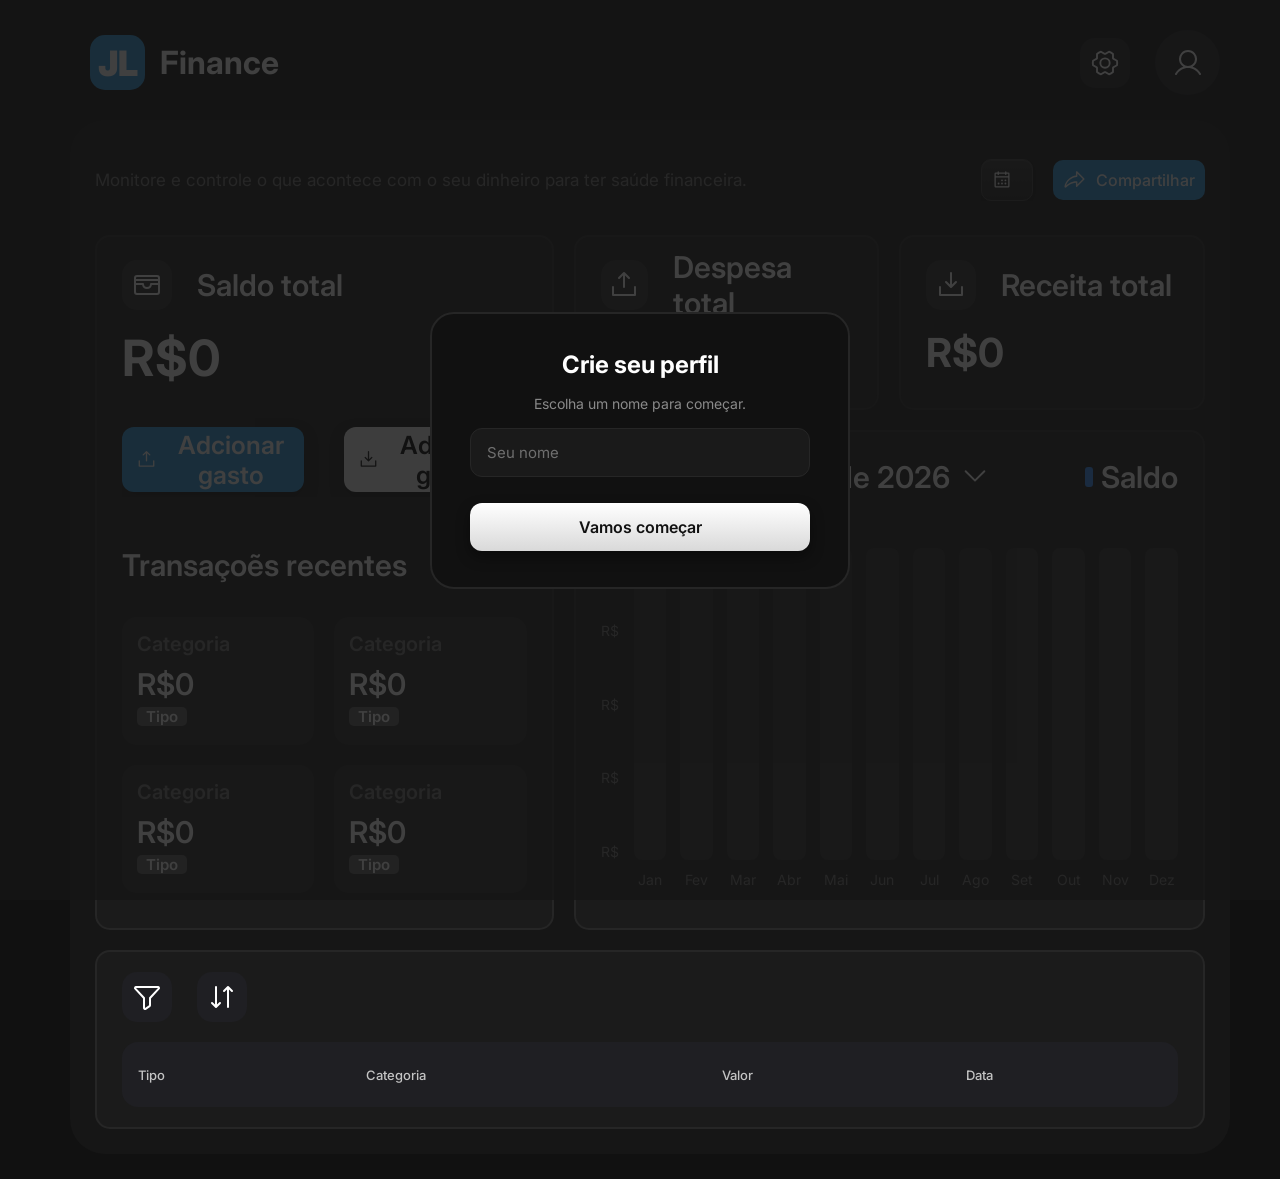
<file: TrabalhoFinal - PW e FP/index.html>
<!DOCTYPE html>
<html lang="pt-BR">

<head>
    <meta charset="UTF-8">
    <meta name="viewport" content="width=device-width, initial-scale=1.0">
    <title>Dashboard financeiro</title>

    <link rel="preconnect" href="https://fonts.googleapis.com">
    <link rel="preconnect" href="https://fonts.gstatic.com" crossorigin>
    <link
        href="https://fonts.googleapis.com/css2?family=Inter:ital,opsz,wght@0,14..32,100..900;1,14..32,100..900&display=swap"
        rel="stylesheet">

    <link rel="stylesheet" href="style.css">
</head>

<body onload="carregarLocalStorage()">
    <header>
        <div class="div-logo">
            <div class="logo">
                <p>JL</p>
            </div>
            <h1>Finance</h1>
        </div>

        <div class="header-right">
            <button class="botao-6" onclick="mostarCardConifig()">
                <img src="imagens/gear-six.svg">
            </button>
            <button class="botao-7" onclick="mostrarCardContas()">
                <img src="imagens/user.svg">
            </button>
        </div>
    </header>

    <div class="painel-2">
        <div class="painel">
            <div class="div-0">
                <div>
                    <h1 id="bemvindo"></h1>
                    <p class="mensagem">Monitore e controle o que acontece com o seu dinheiro para ter saúde financeira.
                    </p>
                </div>
                <div class="div-0-left">
                    <button class="botao-4" onclick="mostrarCardPeriodo()">
                        <img src="imagens/calendar-dots.svg">
                        <p id="dataDeHoje"></p>
                    </button>
                    <button class="botao-8" onclick="cardPeriodo()">
                        <img src="imagens/share-fat.svg">
                        Compartilhar
                    </button>
                </div>
            </div>
            <div class="div-1">
                <div class="Saldo-1">
                    <div class="icon">
                        <img src="imagens/cardholder.svg">
                    </div>
                    <p>Saldo total</p>
                </div>
                <h1 id="saldo">R$0</h1>
                <div class="Saldo-2">
                    <button class="botao-2" onclick="mostarCardGasto()">
                        <img src="imagens/upload-simple.svg">
                        <p>Adcionar gasto</p>
                    </button>
                    <button class="botao-3" onclick="mostarCardGanho()">
                        <img src="imagens/download-simple (1).svg">
                        <p>Adcionar ganho</p>
                    </button>
                </div>
                <div class="maiores">
                    <p>Transaçoẽs recentes</p>
                    <div class="card-saldo-1">
                        <p id="categoria-1" class="categoria">Categoria</p>
                        <p id="valor-1" class="valor">R$0</p>
                        <p id="tipo-1" class="tipo">Tipo</p>
                    </div>
                    <div class="card-saldo-2">
                        <p id="categoria-2" class="categoria">Categoria</p>
                        <p id="valor-2" class="valor">R$0</p>
                        <p id="tipo-2" class="tipo">Tipo</p>
                    </div>
                    <div class="card-saldo-3">
                        <p id="categoria-3" class="categoria">Categoria</p>
                        <p id="valor-3" class="valor">R$0</p>
                        <p id="tipo-3" class="tipo">Tipo</p>
                    </div>
                    <div class="card-saldo-4">
                        <p id="categoria-4" class="categoria">Categoria</p>
                        <p id="valor-4" class="valor">R$0</p>
                        <p id="tipo-4" class="tipo">Tipo</p>
                    </div>
                </div>
            </div>
            <div class="div-2">
                <div class="DespesaReceita">
                    <div class="icon">
                        <img src="imagens/upload-simple.svg">
                    </div>
                    <p>Despesa total</p>
                </div>
                <h1 id="despesa">R$0</h1>
            </div>

            <div class="div-3">
                <div class="DespesaReceita">
                    <div class="icon">
                        <img src="imagens/download-simple.svg">
                    </div>
                    <p>Receita total</p>
                </div>
                <h1 id="receita">R$0</h1>
            </div>
            <div class="div-4">
                <div class="card-grafico">
                    <div class="top-grafico">
                        <div class="grafico-left">
                            <div class="icon">
                                <img src="imagens/presentation-chart.svg">
                            </div>
                            <div class="SelecionarPeriodo">
                                <h2 class="grafico-titulo">Visão geral de 2026</h2>
                                <button class="botao-6" onclick="cardPeriodoGrafico()">
                                    <img src="imagens/caret-down (1).svg">
                                </button>
                            </div>
                        </div>
                        <div class="grafico-right">
                            <span class="legenda-barra"></span>
                            <span class="legenda-texto">Saldo</span>
                        </div>
                    </div>

                    <div class="grafico-corpo">
                        <div class="eixo-y">
                            <span id="eixo-1">R$</span>
                            <span id="eixo-2">R$</span>
                            <span id="eixo-3">R$</span>
                            <span id="eixo-4">R$</span>
                            <span id="eixo-5">R$</span>
                        </div>

                        <div class="barras">
                            <div class="coluna">
                                <div class="area">
                                    <div class="barra" style="height:100%" id="1"></div>
                                </div><span class="mes">Jan</span>
                            </div>
                            <div class="coluna">
                                <div class="area">
                                    <div class="barra" style="height:100%" id="2"></div>
                                </div><span class="mes">Fev</span>
                            </div>
                            <div class="coluna">
                                <div class="area">
                                    <div class="barra" style="height:100%" id="3"></div>
                                </div><span class="mes">Mar</span>
                            </div>
                            <div class="coluna">
                                <div class="area">
                                    <div class="barra" style="height:100%" id="4"></div>
                                </div><span class="mes">Abr</span>
                            </div>
                            <div class="coluna">
                                <div class="area">
                                    <div class="barra" style="height:100%" id="5"></div>
                                </div><span class="mes">Mai</span>
                            </div>
                            <div class="coluna">
                                <div class="area">
                                    <div class="barra" style="height:100%" id="6"></div>
                                </div><span class="mes">Jun</span>
                            </div>
                            <div class="coluna">
                                <div class="area">
                                    <div class="barra" style="height:100%" id="7"></div>
                                </div><span class="mes">Jul</span>
                            </div>
                            <div class="coluna">
                                <div class="area">
                                    <div class="barra" style="height:100%" id="8"></div>
                                </div><span class="mes">Ago</span>
                            </div>
                            <div class="coluna">
                                <div class="area">
                                    <div class="barra" style="height:100%" id="9"></div>
                                </div><span class="mes">Set</span>
                            </div>
                            <div class="coluna">
                                <div class="area">
                                    <div class="barra" style="height:100%" id="10"></div>
                                </div><span class="mes">Out</span>
                            </div>
                            <div class="coluna">
                                <div class="area">
                                    <div class="barra" style="height:100%" id="11"></div>
                                </div><span class="mes">Nov</span>
                            </div>
                            <div class="coluna">
                                <div class="area">
                                    <div class="barra" style="height:100%" id="12"></div>
                                </div><span class="mes">Dez</span>
                            </div>
                        </div>
                    </div>
                </div>
            </div>
            <div class="div-5">
                <div class="div-botao">
                    <button class="botao-5" onclick="cardFiltro()">
                        <img src="imagens/funnel.svg">
                    </button>
                    <button class="botao-5" onclick="cardFiltro()">
                        <img src="imagens/arrows-down-up.svg">
                    </button>
                    <div class="filtro1 escondido">
                        <p></p>
                    </div>
                    <div class="filtro2 escondido">
                        <p></p>
                    </div>
                </div>

                <div class="div-tabela">
                    <table border="0" id="tabela">
                        <thead>
                            <tr>
                                <th>Tipo</th>
                                <th>Categoria</th>
                                <th>Valor</th>
                                <th>Data</th>
                            </tr>
                        </thead>
                        <tbody id="corpoTabela">
                            <tr>

                            </tr>
                        </tbody>
                    </table>
                </div>
            </div>
        </div>
    </div>

    <!-- === CARDS === -->

    <div class="Login escondido">
        <div class="card">
            <h2 class="titulo">Crie seu perfil</h2>
            <p class="subtitulo">Escolha um nome para começar.</p>

            <input type="text" id="nome" class="campo campoLogin" placeholder="Seu nome" onclick="tirarVermelho()">

            <button class="botao-1" onclick="cadastrar()">Vamos começar</button>
        </div>
    </div>

    <div class="gasto escondido">
        <div class="card-1">
            <div class="card-top">
                <h2 class="titulo">Adcionar gasto</h2>
                <button class="x" onclick="xGasto()">
                    <img src="imagens/x.svg">
                </button>
            </div>
            <input type="number" id="valorGasto" class="campo campoGasto1" placeholder="Valor gasto"
                oninput="tirarVermelho1()">

            <select id="valorGasto" class="campo campoGasto1" oninput="tirarVermelho1()">
                <option value="" disabled selected>Selecionar uma categoria</option>
                <option value="Alimentação">Alimentação</option>
                <option value="Moradia">Moradia</option>
                <option value="Água, luz e gás">Água, luz e gás</option>
                <option value="Internet e telefone">Internet e telefone</option>
                <option value="Transporte">Transporte</option>
                <option value="Saúde e medicamentos">Saúde e medicamentos</option>
                <option value="Educação e cursos">Educação e cursos</option>
                <option value="Lazer e entretenimento">Lazer e entretenimento</option>
                <option value="Roupas e calçados">Roupas e calçados</option>
                <option value="Higiene pessoal">Higiene pessoal</option>
                <option value="Academia e esportes">Academia e esportes</option>
                <option value="Assinaturas e serviços digitais">Assinaturas e serviços digitais</option>
                <option value="Compras pessoais">Compras pessoais</option>
                <option value="Restaurantes e delivery">Restaurantes e delivery</option>
                <option value="Viagens e hospedagem">Viagens e hospedagem</option>
                <option value="Impostos e taxas">Impostos e taxas</option>
                <option value="Tarifas bancárias">Tarifas bancárias</option>
                <option value="Pagamento de dívidas">Pagamento de dívidas</option>
                <option value="Investimentos e poupança">Investimentos e poupança</option>
                <option value="Outros gastos">Outros gastos</option>
            </select>

            <input type="date" id="dataGasto" class="campo campoGasto3" oninput="tirarVermelho3()">

            <button class="botao-1" onclick="adcionarGasto()">Adcionar</button>
        </div>
    </div>

    <div class="ganho escondido">
        <div class="card-1">
            <div class="card-top">
                <h2 class="titulo">Adcionar ganho</h2>
                <button class="x" onclick="xGanho()">
                    <img src="imagens/x.svg">
                </button>
            </div>
            <input type="number" id="valorGanho" class="campo campoGanho1" placeholder="Valor ganho"
                oninput="tirarVermelho1()">

            <select id="categoriaGanho" class="campo campoGanho2" oninput="tirarVermelho2()">
                <option value="" disabled selected>Selecionar uma categoria</option>
                <option value="Salário">Salário</option>
                <option value="Freelances">Freelances</option>
                <option value="Comissões">Comissões</option>
                <option value="Bônus e premiações">Bônus e premiações</option>
                <option value="Horas extras">Horas extras</option>
                <option value="Estágio">Estágio</option>
                <option value="Jovem Aprendiz">Jovem Aprendiz</option>
                <option value="Venda de produtos">Venda de produtos</option>
                <option value="Prestação de serviços">Prestação de serviços</option>
                <option value="Aluguel recebido">Aluguel recebido</option>
                <option value="Dividendos">Dividendos</option>
                <option value="Juros de investimentos">Juros de investimentos</option>
                <option value="Rendimentos de CDB e CDI">Rendimentos de CDB e CDI</option>
                <option value="Rendimentos de poupança">Rendimentos de poupança</option>
                <option value="Lucros de ações">Lucros de ações</option>
                <option value="Lucros de criptomoedas">Lucros de criptomoedas</option>
                <option value="Reembolso recebido">Reembolso recebido</option>
                <option value="Mesada">Mesada</option>
                <option value="Presentes em dinheiro">Presentes em dinheiro</option>
                <option value="Outros ganhos">Outros ganhos</option>
            </select>

            <input type="date" id="dataGanho" class="campo campoGanho3" placeholder="Data do gasto ; ex:"
                oninput="tirarVermelho3()">

            <button class="botao-1" onclick="adcionarGanho()">Adcionar</button>
        </div>
    </div>

    <div class="filtro escondido">
        <div class="card-1">
            <div class="card-top">
                <h2 class="titulo">Adcionar filtro</h2>
                <button class="x" onclick="xFiltro()">
                    <img src="imagens/x.svg">
                </button>
            </div>

            <select id="tipoFiltro" class="campo Filtro1" oninput="tirarVermelho1()">
                <option value="0" disabled selected>Filtre por tipo</option>
                <option value="Gasto">Gasto</option>
                <option value="Ganho">Ganho</option>
            </select>

            <select id="categoriaFiltro" class="campo Filtro2" oninput="tirarVermelho2()">
                <option value="" disabled selected>Filtre por categoria</option>

                <optgroup label="Ganhos">
                    <option value="Salário">Salário</option>
                    <option value="Freelances">Freelances</option>
                    <option value="Comissões">Comissões</option>
                    <option value="Bônus e premiações">Bônus e premiações</option>
                    <option value="Horas extras">Horas extras</option>
                    <option value="Estágio">Estágio</option>
                    <option value="Jovem Aprendiz">Jovem Aprendiz</option>
                    <option value="Venda de produtos">Venda de produtos</option>
                    <option value="Prestação de serviços">Prestação de serviços</option>
                    <option value="Aluguel recebido">Aluguel recebido</option>
                    <option value="Dividendos">Dividendos</option>
                    <option value="Juros de investimentos">Juros de investimentos</option>
                    <option value="Rendimentos de CDB e CDI">Rendimentos de CDB e CDI</option>
                    <option value="Rendimentos de poupança">Rendimentos de poupança</option>
                    <option value="Lucros de ações">Lucros de ações</option>
                    <option value="Lucros de criptomoedas">Lucros de criptomoedas</option>
                    <option value="Reembolso recebido">Reembolso recebido</option>
                    <option value="Mesada">Mesada</option>
                    <option value="Presentes em dinheiro">Presentes em dinheiro</option>
                    <option value="Outros ganhos">Outros ganhos</option>
                </optgroup>

                <optgroup label="Gastos">
                    <option value="Alimentação">Alimentação</option>
                    <option value="Moradia">Moradia</option>
                    <option value="Água, luz e gás">Água, luz e gás</option>
                    <option value="Internet e telefone">Internet e telefone</option>
                    <option value="Transporte">Transporte</option>
                    <option value="Saúde e medicamentos">Saúde e medicamentos</option>
                    <option value="Educação e cursos">Educação e cursos</option>
                    <option value="Lazer e entretenimento">Lazer e entretenimento</option>
                    <option value="Roupas e calçados">Roupas e calçados</option>
                    <option value="Higiene pessoal">Higiene pessoal</option>
                    <option value="Academia e esportes">Academia e esportes</option>
                    <option value="Assinaturas e serviços digitais">Assinaturas e serviços digitais</option>
                    <option value="Compras pessoais">Compras pessoais</option>
                    <option value="Restaurantes e delivery">Restaurantes e delivery</option>
                    <option value="Viagens e hospedagem">Viagens e hospedagem</option>
                    <option value="Impostos e taxas">Impostos e taxas</option>
                    <option value="Tarifas bancárias">Tarifas bancárias</option>
                    <option value="Pagamento de dívidas">Pagamento de dívidas</option>
                    <option value="Investimentos e poupança">Investimentos e poupança</option>
                    <option value="Outros gastos">Outros gastos</option>
                </optgroup>
            </select>

            <button class="botao-1" onclick="adcionarFiltro()">Adcionar</button>
        </div>
    </div>

    <div class="periodoGrafico escondido">
        <div class="card-1">
            <div class="card-top">
                <h2 class="titulo">Selecionar ano</h2>
                <button class="x" onclick="xPeriodoGrafico()">
                    <img src="imagens/x.svg">
                </button>
            </div>

            <select id="tipoPeriodo" class="campo periodo1" oninput="tirarVermelho1()">
                <option value="0" disabled selected>Selecionar um ano</option>
                <option value="2026">2026</option>
                <option value="2025">2025</option>
                <option value="2024">2024</option>
                <option value="2023">2023</option>
                <option value="2022">2022</option>
                <option value="2021">2021</option>
                <option value="2020">2020</option>
            </select>

            <button class="botao-1" onclick="adcionarPeriodoGrafico()">Adcionar</button>
        </div>
    </div>

    <div class="periodo escondido">
        <div class="card-1">
            <div class="card-top">
                <h2 class="titulo">Selecionar Periodo</h2>
                <button class="x" onclick="xPeriodo()">
                    <img src="imagens/x.svg">
                </button>
            </div>
            <p>Data inicial</p>
            <input type="date" id="dataInicial" class="campo campoData1" oninput="tirarVermelho3()">
            <p>Data final</p>
            <input type="date" id="dataFinal" class="campo campoData2" oninput="tirarVermelho3()">

            <button class="botao-1" onclick="adcionarPeriodo()">Adcionar</button>
        </div>
    </div>

    <div class="configuracao escondido">
        <div class="card-1">
            <div class="card-top">
                <h2 class="titulo">Configurações</h2>
                <button class="x" onclick="xConfiguracao()">
                    <img src="imagens/x.svg">
                </button>
            </div>

            <p>Editar nome</p>
            <input type="text" id="config" class="campo nomeNovo" placeholder="Nome novo" oninput="tirarVermelho2()">
            <button class="botao-1" onclick="atualizarNome()">Atualizar</button>

            <button class="botao-1" onclick="limpar()">Limpar tudo</button>
        </div>
    </div>

    <script src="script.js"></script>
</body>

</html>

<!-- 
localStorage.clear();
location.reload(); 
-->
</file>
<file: TrabalhoFinal - PW e FP/style.css>
* {
  margin: 0;
  padding: 0;
  overflow-x: hidden;
  font-family: "Inter", sans-serif;
}

body {
  background-color: #111111;
  padding-top: 20px;
}

p {
  grid-column: 1/3;
  grid-row: 1/2;
}

header {
  height: 85px;
  width: 100%;
  display: flex;
  justify-content: space-between;
  align-items: center;
  padding-left: 15px;
  margin-bottom: 15px;
}

header h1 {
  padding-left: 15px;
  color: #fff;
}

.div-logo {
  display: flex;
  align-items: center;
  margin-left: 75px;
}

.logo {
  width: 55px;
  height: 55px;
  border-radius: 15px;
  background-color: #2B98DF;
  display: flex;
  justify-content: center;
  align-items: center;
}

.logo p {
  color: #fff;
  font-size: 35px;
  font-weight: 1000;
}

.header-right {
  margin-right: 75px;
  display: flex;
  align-items: center;
  gap: 25px;
}

.botao-6 {
  all: unset;
  width: 50px;
  height: 50px;
  background-color: #1f1f23;
  display: flex;
  justify-content: center;
  align-items: center;
  border-radius: 15px;
  cursor: pointer;
  color: #fff;
}

.botao-6 img {
  width: 30px;
  height: 30px;
}

.botao-7 {
  all: unset;
  width: 65px;
  height: 65px;
  background-color: #1f1f23;
  display: flex;
  justify-content: center;
  align-items: center;
  border-radius: 65px;
  cursor: pointer;
  color: #fff;
}

.painel-2 {
  max-width: 100vw;
  padding-right: 50px;
  padding-left: 50px;
}

.painel {
  display: grid;
  grid-template-columns: 3fr 2fr 2fr;
  grid-template-rows: 70px 175px 500px 1fr;
  gap: 20px;
  background-color: #161616;
  padding: 25px;
  border-radius: 35px;
  margin-left: 20px;
  margin-bottom: 25px;
}

.div-1,
.div-2,
.div-3,
.div-4,
.div-5 {
  background-color: #1B1B1B;
  border: 2px solid #262626;
  border-radius: 15px;
}

.icon {
  display: flex;
  justify-content: center;
  align-items: center;
  width: 50px;
  height: 50px;
  border-radius: 15px;
  background-color: #2D2D2D;
  margin-right: 25px;
}

.div-0 {
  overflow: hidden;
  grid-column: 1/4;
  grid-row: 1/2;
  display: flex;
  align-items: center;
  justify-content: space-between;
}

.div-0 h1 {
  color: #fff;
  font-size: 30px;
  font-weight: 600;
}

.mensagem {
  font-size: 17px;
  color: #727272;
}

.div-0-left {
  display: flex;
  align-items: center;
  gap: 20px;
}

.botao-4 {
  all: unset;

  font-size: 16px;
  font-weight: 500;
  padding-left: 10px;
  padding-right: 10px;
  height: 40px;
  gap: 10px;
  color: #fff;
  background: linear-gradient(180deg, #2c2c2c 0%, #1c1c1c 100%);
  border: 1px solid #3a3a3a;
  box-shadow: inset 0 1px 0 rgba(255, 255, 255, 0.08), 0 2px 8px rgba(0, 0, 0, 0.4);
  display: flex;
  justify-content: center;
  align-items: center;
  border-radius: 10px;
  cursor: pointer;
}

.botao-4 img {
  width: 20px;
  height: 20px;
}

.botao-8 {
all: unset;

  font-size: 16px;
  font-weight: 500;
  padding-left: 10px;
  padding-right: 10px;
  height: 40px;
  gap: 10px;
  color: #fff;
  background-color: #2B98DF;
  display: flex;
  justify-content: center;
  align-items: center;
  border-radius: 10px;
  cursor: pointer;
}

.botao-8 img {
  width: 23px;
  height: 23px;
}

.div-1 {
  grid-column: 1/2;
  grid-row: 2/4;
  display: grid;
  grid-template-rows: 66px 1fr 80px 4fr;
  padding: 15px 25px 35px 25px;
}

.div-1,
.div-2 p,
.div-3 p {
  color: #fff;
  font-size: 30px;
  font-weight: 600;
}

.div-1 h1 {
  color: #fff;
  font-size: 50px;
  grid-row: 2/3;
  margin-top: 10px;
}

.Saldo-1 {
  grid-row: 1/2;
  display: flex;
  align-items: center;
}

.Saldo-2 {
  grid-row: 3/4;
  display: grid;
}

.botao-2,
.botao-3 {
  height: 65px;
  padding: 14px;
  margin-top: 10px;
  border: none;
  border-radius: 12px;
  font-size: 25px;
  font-weight: 600;
  cursor: pointer;
  box-shadow: 0 6px 14px rgba(0, 0, 0, .4);
  transition: opacity .2s, transform .1s;
  display: flex;
  justify-content: center;
  align-items: center;
  overflow: hidden;
}

.botao-2 p,
.botao-3 p {
  margin-left: 15px;
}

.botao-2 {
  grid-column: 1/2;
  margin-right: 20px;
  background-color: #2B98DF;
  color: #fff;
}

.botao-3 {
  grid-column: 2/3;
  margin-left: 20px;
}

.maiores {
  grid-row: 4/5;
  padding-top: 50px;
  display: grid;
  grid-template-columns: 1fr 1fr;
  grid-template-rows: 50px 1fr 1fr;
  gap: 20px;
}

.card-saldo-1,
.card-saldo-2,
.card-saldo-3,
.card-saldo-4 {
  background-color: #282828;
  border-radius: 15px;
  padding: 15px;
}

.card-saldo-1 {
  grid-column: 1/2;
  grid-row: 2/3;
}

.card-saldo-2 {
  grid-column: 2/3;
  grid-row: 2/3;
}

.card-saldo-3 {
  grid-column: 1/2;
  grid-row: 3/4;
}

.card-saldo-4 {
  grid-column: 2/3;
  grid-row: 3/4;
}

.categoria {
  font-size: 20px;
  color: #727272;
}

.valor {
  font-size: 30px;
  color: #fff;
  margin-top: 10px;
  margin-bottom: 5px;
}

.tipo {
  font-size: 15px;
  background-color: rgba(214, 214, 214, 0.308);
  color: rgb(253, 253, 253);
  text-align: center;
  width: 50px;
  border-radius: 5px;
}

.vermelho {
  background-color: rgba(255, 0, 0, 0.308);
  color: rgb(255, 81, 81);
  text-align: center;
  width: 50px;
  border-radius: 5px;
}

.verde {
  background-color: rgba(43, 255, 0, 0.308);
  color: rgb(101, 255, 81);
  text-align: center;
  width: 50px;
  border-radius: 5px;
}

.div-2,
.div-3 {
  grid-row: 2/3;
  display: grid;
  grid-template-rows: 66px 1fr;
  padding: 15px 25px;
}

.div-2 {
  grid-column: 2/3;
}

.div-3 {
  grid-column: 3/4;
}

.div-2 h1,
.div-3 h1 {
  color: #fff;
  font-size: 40px;
  grid-row: 2/3;
  margin-top: 10px;
}

.DespesaReceita {
  grid-row: 1/2;
  width: 100%;
  display: flex;
  align-items: center;
}

.div-4 {
  grid-column: 2/4;
  grid-row: 3/4;
  padding-bottom: 20px;
}

.card-grafico {
  height: 100%;
  box-sizing: border-box;
  padding: 20px 25px;
  display: flex;
  flex-direction: column;
  overflow: visible;
}

.top-grafico {
  display: flex;
  justify-content: space-between;
}

.grafico-left {
  display: flex;
  align-items: center;
}

.grafico-titulo {
  color: #fff;
  font-size: 30px;
  font-weight: 600;
}

.SelecionarPeriodo {
  display: flex;
  gap: 10px;
  
}

.SelecionarPeriodo button {
  all: unset;
  cursor: pointer;
}

.grafico-right {
  display: flex;
  align-items: center;
  gap: 8px;
}

.legenda-barra {
  width: 8px;
  height: 20px;
  background-color: #2f8cff;
  border-radius: 3px;
}

.legenda-texto {
  color: #fff;
  font-size: 30px;
  font-weight: 600;
}

.grafico-corpo {
  flex: 1;
  display: flex;
  gap: 15px;
  min-height: 0;
  overflow: visible;
}

.eixo-y {
  display: flex;
  flex-direction: column;
  justify-content: space-between;
  padding-top: 46px;
  padding-bottom: 28px;
  color: #727272;
  font-size: 14px;
}

.barras {
  flex: 1;
  display: flex;
  gap: 14px;
  overflow: visible;
}

.coluna {
  flex: 1;
  display: flex;
  flex-direction: column;
  overflow: visible;
}

.area {
  flex: 1;
  display: flex;
  align-items: flex-end;
  padding-top: 46px;
}

.barra {
  position: relative;
  width: 100%;
  background-color: #2a2a2a;
  border-radius: 8px;
  cursor: pointer;
  transition: background .2s;
}

.azul-barra {
  background: linear-gradient(180deg, #2f8cff 0%, #2B98DF22 100%);
}

.vermelho-barra {
  background: linear-gradient(180deg, red 0%, #2B98DF22 100%);
}

.mes {
  height: 28px;
  display: flex;
  align-items: flex-end;
  justify-content: center;
  color: #727272;
  font-size: 14px;
}

.div-5 {
  grid-column: 1/4;
  grid-row: 4/5;
  display: flex;
  flex-direction: column;
  align-items: center;
  padding: 20px 25px;
}

.div-botao {
  width: 100%;
  display: flex;
  align-items: center;
  gap: 25px;
  margin-bottom: 20px;
}

.botao-5 {
  all: unset;
  width: 50px;
  height: 50px;
  background-color: #1f1f23;
  display: flex;
  justify-content: center;
  align-items: center;
  border-radius: 15px;
  cursor: pointer;
  color: #fff;
}

.filtro1,
.filtro2 {
  all: unset;
  height: 35px;
  background-color: #1f1f23;
  display: flex;
  justify-content: center;
  align-items: center;
  border-radius: 15px;
  color: #fff;
  padding-left: 15px;
  padding-right: 15px;
}

.div-tabela {
  width: 100%;
  border-radius: 16px;
}

#tabela {
  width: 100%;
  border-collapse: collapse;
  color: #fff;
  font-size: 14px;
}

#tabela thead {
  background-color: #1f1f23;
  color: #c4c4c4;
  height: 65px;
}

#tabela th {
  text-align: left;
  padding: 0 16px;
  font-size: 13px;
  font-weight: 500;
}

#tabela tbody {
  background-color: #1e1e1e;
}

#tabela td {
  padding: 22px 16px;
  font-weight: 500;
}

#tabela tbody tr:hover {
  background-color: #1c1c1c;
}

.vermelho-filtro {
  color: rgb(255, 81, 81);
}

.verde-filtro {
  color: rgb(101, 255, 81);
}

.Login,
.gasto,
.ganho,
.filtro,
.periodo,
.periodoGrafico,
.configuracao {
  width: 100vw;
  height: 100vh;
  display: flex;
  align-items: center;
  justify-content: center;
  position: fixed;
  top: 0;
  left: 0;
  z-index: 5;
  background-color: #161616d0;
}

.card,
.card-1 {
  width: 420px;
  max-width: 92vw;
  box-sizing: border-box;
  padding: 36px 30px;
  background: #111111;
  border: 2px solid #262626;
  border-radius: 24px;
  display: flex;
  flex-direction: column;
  align-items: center;
  gap: 16px;
  color: #fff;
  font-family: Inter, sans-serif;
}

.card-1 {
  position: relative;
}

.card-top {
  display: flex;
  width: 100%;
  justify-content: center;
}

.titulo {
  margin: 0;
  font-size: 24px;
  color: #fff;
}

.subtitulo {
  margin: 0;
  color: #8a8a8a;
  font-size: 14px;
  text-align: center;
}

.x {
  all: unset;
  cursor: pointer;
  position: absolute;
  top: 16px;
  right: 16px;
}

.campo {
  width: 100%;
  max-width: 340px;
  box-sizing: border-box;
  padding: 14px 16px;
  background: #1a1a1a;
  border: 1px solid #262626;
  border-radius: 12px;
  font-size: 15px;
  outline: none;
  transition: border-color .2s;
  color: #d9d9d9;
}

.campo::placeholder {
  color: #6f6f6f;
}

.ativacao-red {
  border: 1px solid red;
}

.ativacao-green {
  border: 1px solid green;
}

.campo:focus {
  border-color: #555;
}

input[type="date"]::-webkit-calendar-picker-indicator {
  filter: invert(1);
  cursor: pointer;
}

input:-webkit-autofill,
input:-webkit-autofill:hover,
input:-webkit-autofill:focus {
  -webkit-text-fill-color: #d9d9d9;
  caret-color: #d9d9d9;
  box-shadow: 0 0 0 1000px #1a1a1a inset;
  transition: background-color 9999s ease-in-out 0s;
}

.botao-1 {
  width: 100%;
  max-width: 340px;
  padding: 14px;
  margin-top: 10px;
  background: linear-gradient(180deg, #ffffff, #d9d9d9);
  color: #111;
  border: none;
  border-radius: 12px;
  font-size: 16px;
  font-weight: 600;
  cursor: pointer;
  box-shadow: 0 6px 14px rgba(0, 0, 0, .4);
  transition: opacity .2s, transform .1s;
}

.botao-1:hover {
  opacity: .9;
}

.botao-1:active {
  transform: scale(.98);
}

.escondido {
  display: none;
}
</file>
